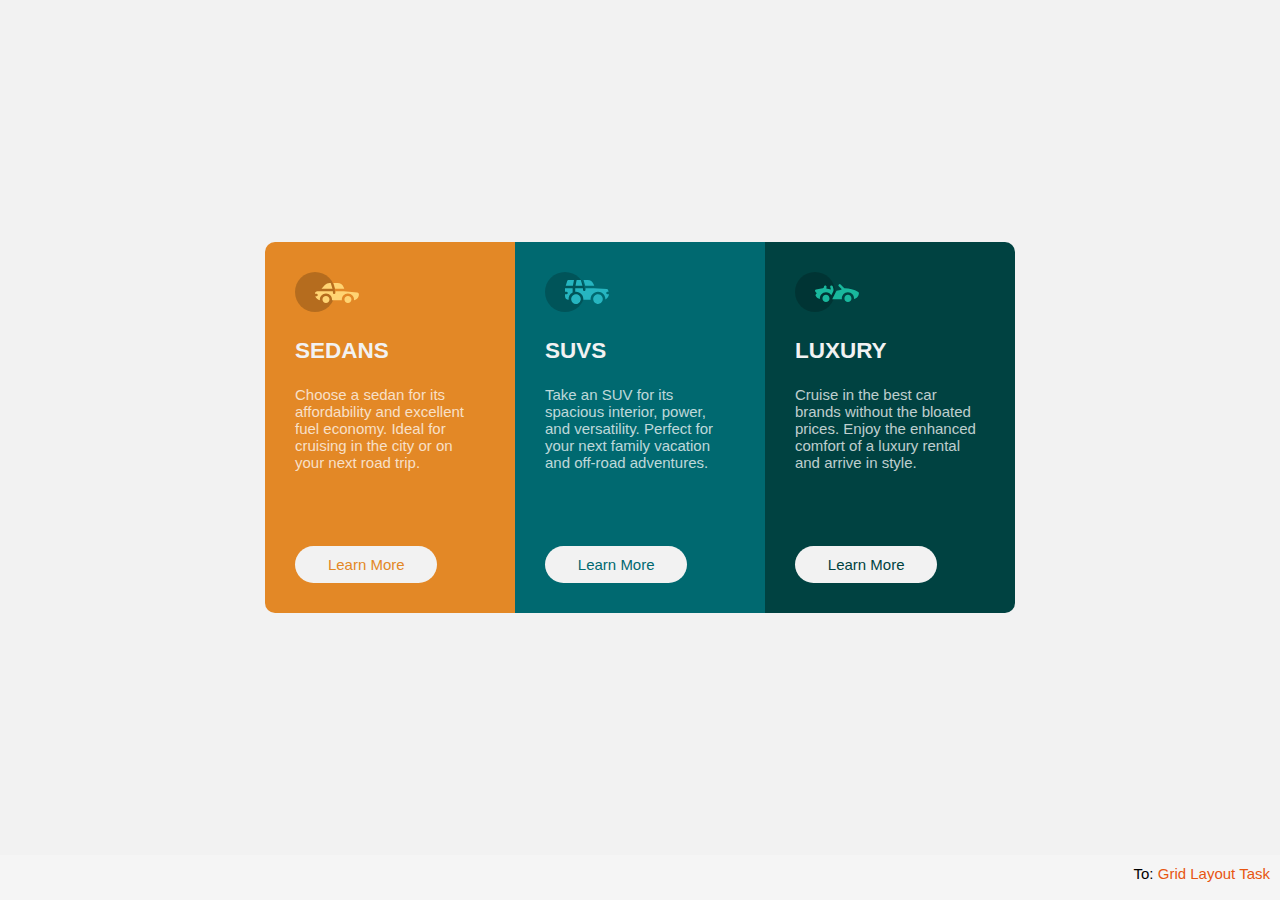
<file: flexbox/index.html>
<!DOCTYPE html>
<html lang="en">
  <head>
    <meta charset="UTF-8" />
    <meta http-equiv="X-UA-Compatible" content="IE=edge" />
    <meta name="viewport" content="width=device-width, initial-scale=1.0" />
    <title>Flexbox Task</title>
    <link rel="stylesheet" href="style.css" />
  </head>

  <body class="flex_body">
    <main class="flex_main">
      <div class="content">
        <div class="first">
        
          <svg width="64" height="40" xmlns="http://www.w3.org/2000/svg">
            <g fill="none" fill-rule="evenodd">
              <circle fill="#000" opacity=".201" cx="20" cy="20" r="20" />
              <path
                d="M52.936 24.11c1.942 0 3.517 1.542 3.517 3.445 0 1.903-1.575 3.445-3.517 3.445s-3.516-1.542-3.516-3.445c0-1.903 1.574-3.445 3.516-3.445zm-21.957 0c1.942 0 3.517 1.542 3.517 3.445 0 1.903-1.575 3.445-3.517 3.445s-3.516-1.542-3.516-3.445c0-1.903 1.574-3.445 3.516-3.445zm6.948-4.848v1.429c0 .716.61 1.293 1.348 1.259a1.295 1.295 0 001.225-1.295v-1.393h8.256l13.483 1.313c.956.093 1.676.881 1.676 1.814 0 2.89-2.126 5.303-4.926 5.819.397-3.557-2.458-6.62-6.053-6.62-3.646 0-6.504 3.14-6.039 6.723h-9.879c.466-3.588-2.397-6.722-6.039-6.722-3.595 0-6.45 3.062-6.052 6.62-2.14-.398-3.916-1.912-4.61-3.931h1.142c.731 0 1.32-.598 1.285-1.322-.033-.678-.629-1.2-1.322-1.2H20v-.251c0-1.274 1.066-2.243 2.306-2.243h15.62zM42.59 11c2.645 0 4.99 1.556 5.972 3.963l.726 1.779H40.17L38.413 11h4.178zm-6.865 0l1.758 5.741H26.505l3.357-3.654A6.502 6.502 0 0134.644 11h1.082z"
                fill="#FFD473"
                fill-rule="nonzero"
              />
            </g>
          </svg>
          <h2>SEDANS</h2>
          <p>
            Choose a sedan for its affordability and excellent fuel economy.
            Ideal for cruising in the city or on your next road trip.
          </p>
          <button>Learn More</button>
        </div>
        <div class="second">
          
          <svg width="64" height="40" xmlns="http://www.w3.org/2000/svg">
            <g fill="none" fill-rule="evenodd">
              <circle fill="#000" opacity=".201" cx="20" cy="20" r="20" />
              <path
                d="M31.002 22.358c2.917 0 5.18 2.593 4.762 5.506a4.828 4.828 0 01-2.962 3.778 4.797 4.797 0 01-5.3-1.165c-1.188-1.26-1.235-2.613-1.263-2.613-.42-2.924 1.857-5.506 4.763-5.506zm22 0c3.457 0 5.798 3.567 4.41 6.744A4.816 4.816 0 0152.3 31.94a4.826 4.826 0 01-4.06-4.077c-.42-2.915 1.846-5.506 4.762-5.506zm-15.04-6.083v1.462a1.29 1.29 0 001.352 1.29c.693-.033 1.227-.631 1.227-1.326v-1.426h8.3l13.056.716a1.29 1.29 0 011.164.917c.27.895.446 1.477.563 1.87h-1.047c-.694 0-1.291.534-1.324 1.228a1.29 1.29 0 001.288 1.352h1.445c-.164 2.225-1.57 4.193-3.6 5.05.13-4.212-3.255-7.63-7.384-7.63-4.317 0-7.762 3.718-7.358 8.086h-7.285c.43-4.655-3.503-8.531-8.131-8.046v-3.543h7.734zm-10.312 0v4.308a7.4 7.4 0 00-4.006 7.274 3.874 3.874 0 01-3.642-3.864v-1.635h1.46a1.29 1.29 0 000-2.58h-1.461v-3.213l.003-.29h7.646zm14.986-8.196c2.65 0 5 1.592 5.984 4.055l.63 1.579a5.525 5.525 0 01-.065-.004l-.026-.002-.034-.002-.022-.002a4.178 4.178 0 00-.224-.006l-.098-.001h-.039l-.136-.001h-.052l-.326-.001H40.211L38.528 8.08zm-13.632 0l-1.122 5.616h-7.144l1.47-4.71a1.29 1.29 0 011.231-.906h5.565zm6.832 0l1.683 5.615h-7.007l1.121-5.615h4.203z"
                fill="#26B5C0"
                fill-rule="nonzero"
              />
            </g>
          </svg>

          <h2>SUVS</h2>
          <p>
            Take an SUV for its spacious interior, power, and versatility.
            Perfect for your next family vacation and off-road adventures.
          </p>
          <button>Learn More</button>
        </div>
        <div class="third">
         
          <svg width="64" height="40" xmlns="http://www.w3.org/2000/svg">
            <g fill="none" fill-rule="evenodd">
              <circle fill="#000" opacity=".201" cx="20" cy="20" r="20" />
              <path
                d="M30.98 22.835c1.941 0 3.516 1.604 3.516 3.583 0 1.978-1.575 3.582-3.517 3.582s-3.516-1.604-3.516-3.582c0-1.979 1.574-3.583 3.516-3.583zm21.956 0c1.942 0 3.517 1.604 3.517 3.583 0 1.978-1.575 3.582-3.517 3.582s-3.516-1.604-3.516-3.582c0-1.979 1.574-3.583 3.516-3.583zm-9.143-10.45a1.27 1.27 0 011.819 0l3.715 3.784c4.444-.115 9.7 1.142 13.964 3.753.387.237.624.664.624 1.124 0 3.006-2.126 5.514-4.926 6.05.397-3.698-2.458-6.882-6.053-6.882-3.646 0-6.504 3.264-6.039 6.99h-9.669c.76-1.544.993-2.026 1.337-2.711l.082-.162c.421-.835 1.056-2.07 2.883-5.65 1.68-.023 3.47-.408 5.247-1.403l-2.984-3.04a1.328 1.328 0 010-1.854zm-7.68 1.064c.683-.2 1.395.202 1.592.898l.749 2.652a3.46 3.46 0 01-.247 2.51l-1.733 3.395-.216.424c-1.07-1.89-3.06-3.114-5.279-3.114-3.595 0-6.45 3.184-6.052 6.885-1.832-.347-3.414-1.537-4.278-3.276a1.331 1.331 0 01.117-1.376l.955-1.303-1.325-1.295c-.751-.735-.376-2.024.64-2.231l6.614-1.346.13-.026c.092-.019.145-.03.157-.031.314-.146 1.07-.591 1.07-1.506 0-.734.592-1.327 1.316-1.31.712.016 1.268.662 1.256 1.388a4.11 4.11 0 01-.348 1.611 22.69 22.69 0 014.7 1.146l-.7-2.473a1.314 1.314 0 01.882-1.622z"
                fill="#19B89D"
                fill-rule="nonzero"
              />
            </g>
          </svg>

          <h2>LUXURY</h2>
          <p>
            Cruise in the best car brands without the bloated prices. Enjoy the
            enhanced comfort of a luxury rental and arrive in style.
          </p>
          <button>Learn More</button>
        </div>
      </div>
    </main>
    <footer>
      <div class="grid">
        <p>
          To: <span><a href="grid.html">Grid Layout Task</a></span>
        </p>
      </div>
    </footer>
  </body>
</html>
</file>
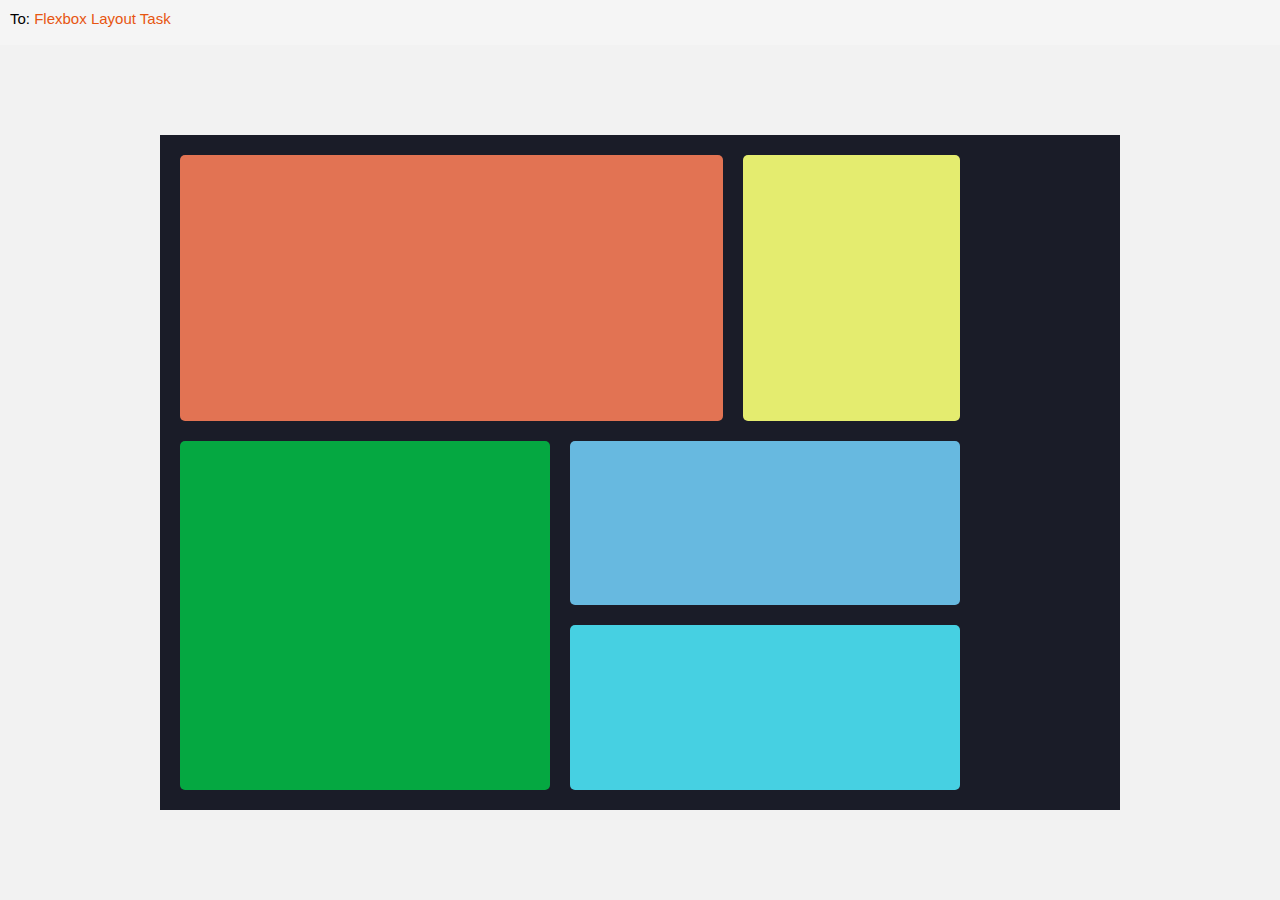
<file: flexbox/grid.html>
<!DOCTYPE html>
<html lang="en">

<head>
    <meta charset="UTF-8">
    <meta http-equiv="X-UA-Compatible" content="IE=edge">
    <meta name="viewport" content="width=device-width, initial-scale=1.0">
    <title>Gridbox Practice</title>
    <link rel="stylesheet" href="style.css ">
</head>

<body class="grid_body">
    <header>
        <div class="flex">
            <p>To: <span><a href="index.html">Flexbox Layout Task</a></span> </p>
        </div>
    </header>
    <main class="grid_main">
        <div class="a_grid"></div>
        <div class="b_grid"></div>
        <div class="c_grid"></div>
        <div class="d_grid"></div>
        <div class="e_grid"></div>

    </main>
</body>

</html>
</file>
<file: flexbox/style.css>
* {
    padding: 0;
    margin: 0;
    box-sizing: border-box;
    font-family: -apple-system, BlinkMacSystemFont, 'Segoe UI', Roboto, Oxygen, Ubuntu, Cantarell, 'Open Sans', 'Helvetica Neue', sans-serif;
}

.flex_body {
    background-color: hsl(0, 0%, 95%);
}


.flex_main {
    width: 50%;
    margin: auto;
    display: flex;
    justify-content: center;
    align-items: center;
    height: 95vh;
    flex-direction: column;

}

.content {
    border-radius: 5px;
    /* background-color: aqua; */
    width: 50em;
    font-size: 15px;
    display: flex;
    font-weight: 400;
}

.first {
    background-color: hsl(31, 77%, 52%);
    color: hsla(0, 0%, 100%, 0.75);
    width: 33.33%;
    padding: 2em;
    border-radius: 10px 0 0 10px;
}

.second {
    background-color: hsl(184, 100%, 22%);
    color: hsla(0, 0%, 100%, 0.75);
    width: 33.33%;
    padding: 2em;
}

.third {
    background-color: hsl(179, 100%, 13%);
    color: hsla(0, 0%, 100%, 0.75);
    width: 33.33%;
    padding: 2em;
    border-radius: 0 10px 10px 0;
}

h2 {
    padding-top: 1em;
    padding-bottom: 1em;
    font-weight: 700;
    color: hsl(0, 0%, 95%);

}

button {
    border-radius: 20px;
    border: none;
    text-align: center;
    padding: 10px;
    margin-top: 5em;
    width: 75%;
    font-size: 15px;
    font-weight: 400;
    background-color: #f2f2f2;
    cursor: pointer;
    transition: 0.5ms;

}

button:hover {
    background-color: rgba(95, 158, 160, 0);
    border: 2px solid white;
}

.first button {
    color: hsl(31, 77%, 52%);
}

.first button:hover {
    color: #f2f2f2;
}

.second button {
    color: hsl(184, 100%, 22%);
}

.second button:hover {
    color: #f2f2f2;
}

.third button {
    color: hsl(179, 100%, 13%);
}

.third button:hover {
    color: #f2f2f2;
}
footer{
    position: relative;
    width: 100%;
    height: 5vh;
    background-color: whitesmoke;
    padding: 10px;
    text-align: end;
}
.grid p{
    font-size: 15px;
}
.grid a{
    text-decoration: none;
    color: rgb(231, 85, 17);
   transition: 1ms;
}
a:hover{
    text-decoration: underline;
}
/* ---------------Grid layout task-------------------- */
header{
    display: flex;
    position: relative;
    width: 100%;
    height: 5vh;
    background-color: whitesmoke;
    padding: 10px;
    text-align: start;
}
.flex p{
    font-size: 15px;
}
.flex a{
    text-decoration: none;
    color: rgb(231, 85, 17);
   transition: 1ms;
}
a:hover{
    text-decoration: underline;
}
.grid_body {
    background-color: hsl(0, 0%, 95%);
    display: block;
    place-items: center;
    height: 100vh;
}

.grid_main {
    display: grid;
    height: 75vh;
    margin: auto;
    width: 75%;
    grid-template-areas:
        'a a a c '
        'a a a c '
        'd d b b '
        'd d e e '
    ;
    gap: 20px;
    background-color: hsl(231, 21%, 13%);
    padding: 20px;
    padding-right: 10em;
    margin-top: 10vh;

}

.grid_main div {
    padding: 2em;
    text-align: center;
    border-radius: 5px;

}

.a_grid {
    background-color: hsla(14, 80%, 63%, 0.952);
    grid-area: a;

}

.b_grid {
    background-color: hsl(199, 66%, 64%);
    grid-area: b;
}

.c_grid {
    background-color: hsl(64, 77%, 68%);
    grid-area: c;
}

.d_grid {
    background-color: hsl(142, 94%, 34%);
    grid-area: d;
}

.e_grid {
    background-color: hsl(187, 73%, 58%);
    color: aliceblue;
    grid-area: e;

}
</file>
